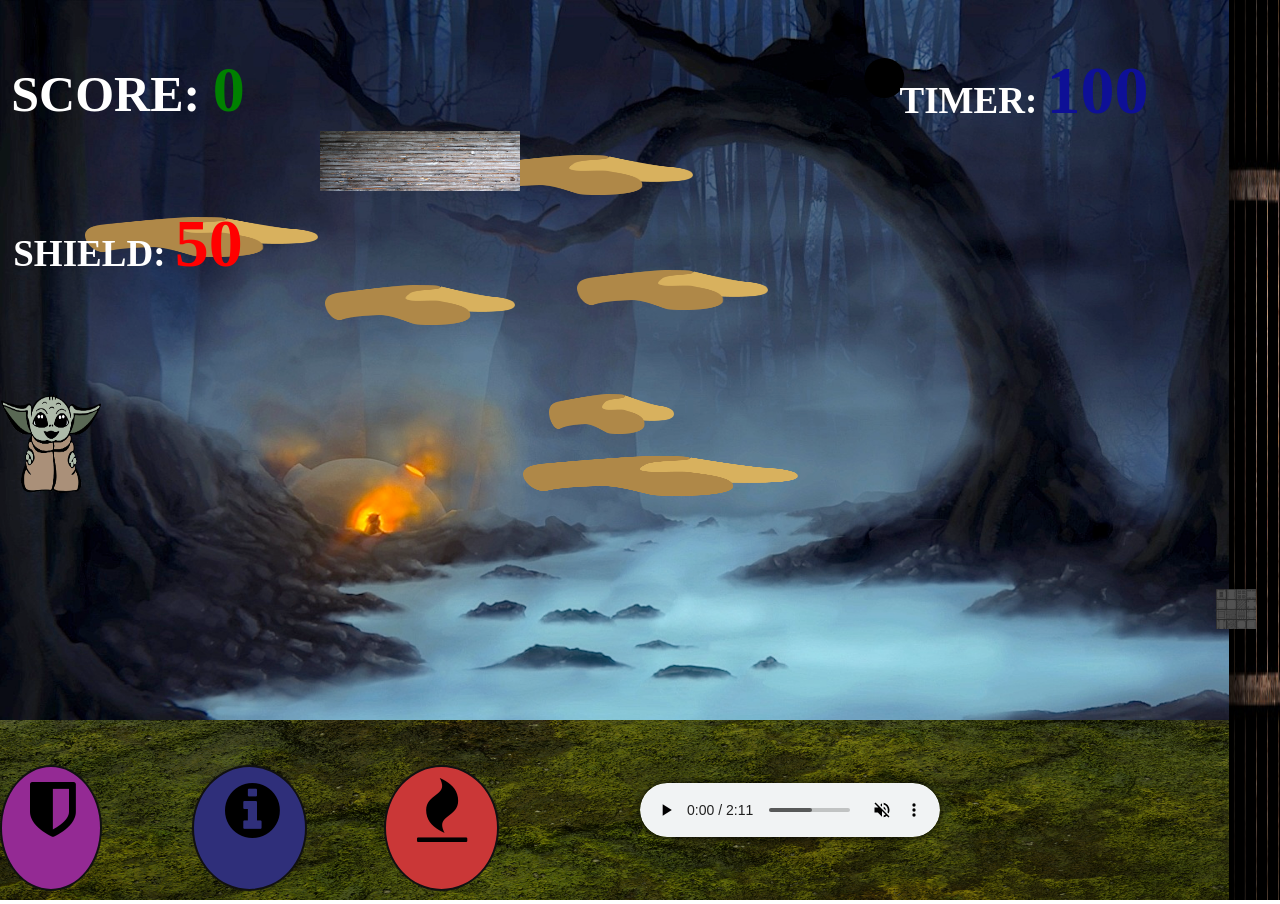
<file: index.html>
<!DOCTYPE html>
<html lang="en">
<head>
    <meta charset="UTF-8">
    <meta http-equiv="X-UA-Compatible" content="IE=edge">
    <meta name="viewport" content="width=device-width, initial-scale=1.0">
    <title>Document</title>
    <link rel="stylesheet" href="https://cdnjs.cloudflare.com/ajax/libs/font-awesome/4.7.0/css/font-awesome.min.css">
    <link rel="stylesheet" href="style.css">
    <script defer src="main.js"></script>
    <script src="JSmodules/ui.js" defer></script>
    <script src="JSmodules/score.js" defer></script>
    <script src="JSmodules/player.js" defer></script>
    <script src="JSmodules/particles.js" defer></script>
    <script src="JSmodules/enemy.js" defer></script>
    <script src="JSmodules/enemyBombs.js" defer></script>
</head>
<body>
    <img class="wall" style="display: none; " src="img/sand1.png" alt="">
    <img style="display: none;" class="yoda" src="img/yoda1.png" alt="">
    <img style="display: none;" class="ground" src="img/bbbfc949048501.58a9d2ce2e7be.jpg" alt="">
    <img style="display: none;" class="build" src="img/73ba0d661ae9fb86d0fbc98cee081d2e.jpg" alt="">
    <img  class="bars" style="display:none;" src="img/360_F_289426387_Z93yC3nZDn0plz731mmXKs5z8VHdTIzt.jpg" alt="">
    <img class="log" style="display: none;" src="img/wood-backdrop-finished.jpg" alt="">
    <img style="display:none" class="yoda2" src="img/yoda2.png" alt="yoda2">
    <div style="display:none;" class="powerUp" >
        <i class="fa fa-fire" style="font-size:64px;margin-left: 28%;margin-top: 10%;"></i>
    </div>
    <div style="display:none;" class="infoBTN" >
        <i class="fa fa-info-circle" style="font-size:64px;margin-left: 28%;margin-top: 10%;"></i>
    </div>
    <div style="display:none;" class="shieldBTN">
        <i style="font-size:64px;margin-left: 28%;margin-top: 10%;" class="fa fa-shield" aria-hidden="true" ></i>
    </div>

    <div  style="display: none;" class="scorePanel">
        
    </div>

    <div style="display: none;" class="lifePanel">

    </div>

    <div class="timer" style="display:none">

    </div>

    <div style="display:none;" class="endingMenu">

    </div>

    <audio class="yodaAudio" controls autoplay muted >
        <source src="sounds/Star Wars Theme Song By John Williams.mp3" >
    </audio>

    <canvas class="canvas"></canvas>
</body>
</html>
</file>
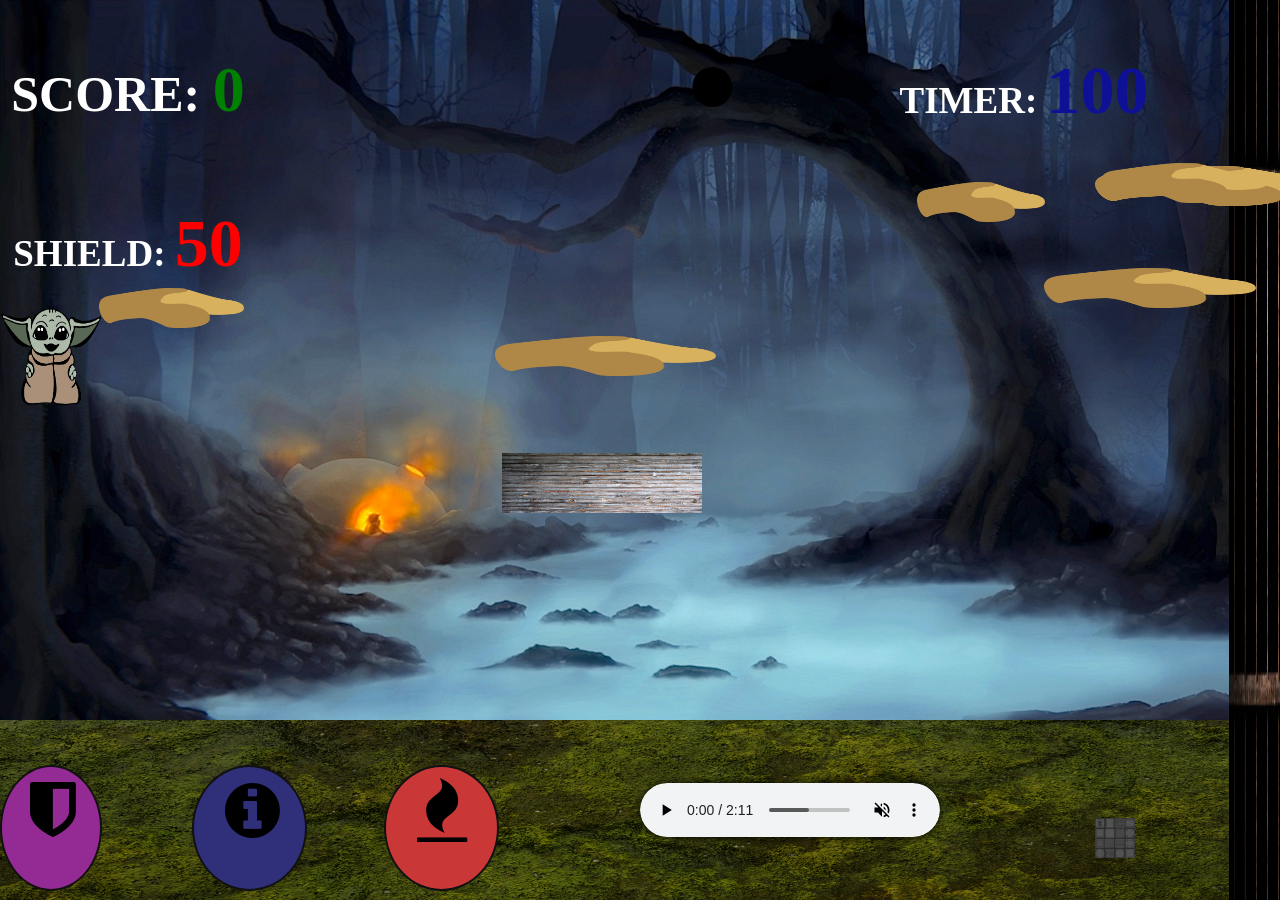
<file: YodaGame/index.html>
<!DOCTYPE html>
<html lang="en">
<head>
    <meta charset="UTF-8">
    <meta http-equiv="X-UA-Compatible" content="IE=edge">
    <meta name="viewport" content="width=device-width, initial-scale=1.0">
    <title>Document</title>
    <link rel="stylesheet" href="https://cdnjs.cloudflare.com/ajax/libs/font-awesome/4.7.0/css/font-awesome.min.css">
    <link rel="stylesheet" href="style.css">
    <script defer src="main.js"></script>
    <script src="JSmodules/ui.js" defer></script>
    <script src="JSmodules/score.js" defer></script>
    <script src="JSmodules/player.js" defer></script>
    <script src="JSmodules/particles.js" defer></script>
    <script src="JSmodules/enemy.js" defer></script>
    <script src="JSmodules/enemyBombs.js" defer></script>
</head>
<body>
    <img class="wall" style="display: none; " src="img/sand1.png" alt="">
    <img style="display: none;" class="yoda" src="img/yoda1.png" alt="">
    <img style="display: none;" class="ground" src="img/bbbfc949048501.58a9d2ce2e7be.jpg" alt="">
    <img style="display: none;" class="build" src="img/73ba0d661ae9fb86d0fbc98cee081d2e.jpg" alt="">
    <img  class="bars" style="display:none;" src="img/360_F_289426387_Z93yC3nZDn0plz731mmXKs5z8VHdTIzt.jpg" alt="">
    <img class="log" style="display: none;" src="img/wood-backdrop-finished.jpg" alt="">
    <img style="display:none" class="yoda2" src="img/yoda2.png" alt="yoda2">
    <div style="display:none;" class="powerUp" >
        <i class="fa fa-fire" style="font-size:64px;margin-left: 28%;margin-top: 10%;"></i>
    </div>
    <div style="display:none;" class="infoBTN" >
        <i class="fa fa-info-circle" style="font-size:64px;margin-left: 28%;margin-top: 10%;"></i>
    </div>
    <div style="display:none;" class="shieldBTN">
        <i style="font-size:64px;margin-left: 28%;margin-top: 10%;" class="fa fa-shield" aria-hidden="true" ></i>
    </div>

    <div  style="display: none;" class="scorePanel">
        
    </div>

    <div style="display: none;" class="lifePanel">

    </div>

    <div class="timer" style="display:none">

    </div>

    <div style="display:none;" class="endingMenu">

    </div>

    <audio class="yodaAudio" controls autoplay muted >
        <source src="sounds/Star Wars Theme Song By John Williams.mp3" >
    </audio>

    <canvas class="canvas"></canvas>
</body>
</html>
</file>
<file: style.css>
* {
    margin: 0;
    padding: 0;
    box-sizing: border-box;
}
body {
    overflow: hidden;
}
.canvas {
    background: url('img/danqc5x-4d792f95-0799-4849-9f22-6e21167f7201.jpg');
    background-repeat: no-repeat;
    background-size: cover;
}
.scorePanel {
    width: 20vw;
    height: 20vh;
    position: absolute;
    z-index: 100;
    align-items: center;
    flex-direction: column;
    justify-content: center;
}
.scorePanel > p {
    font-weight: bold;
    color: #fff;   
    font-size: 50px;
    

}
.scorePanel > p > span{
    color: green;
    font-size: 64px ;
}
.lifePanel {
    width: 20vw;
    height: 20vh;
    position: absolute;
    z-index: 100;
    align-items: center;
    flex-direction: column;
    justify-content: center;
    top: 17%;
}
.lifePanel > p {
    font-weight: bold;
    color: #fff;   
    font-size: 37px;
}
.lifePanel > p > span {
    color: red;
    font-size: 68px;
}
.timer {
    width: 20vw;
    height: 20vh;
    position: absolute;
    z-index: 100;
    align-items: center;
    flex-direction: column;
    justify-content: center;
    left: 70%;

}
.timer > p {
    font-weight: bold;
    color: #fff;   
    font-size: 37px;
}
.timer > p > span {
    color: rgb(14, 16, 150);
    font-size: 68px;
}
.endingMenu {
    width: 100vw;
    height: 100vh;
    position: absolute;
    z-index: 200;
    align-items: center;
    flex-direction: column;
    justify-content: center;
    background-color: rgb(196, 52, 52);

  
}
.endingMenu > p {
    display: flex;
    align-items:center;
    justify-content: center;
    font-weight: bold;
    color: #fff;   
    font-size: 87px;
    width: 80%;

    
}
.endingMenu > p > a{
    
    margin-left: 7%;
    z-index: 300;
    color: #fff;
    font-size: 28px;
    padding: 20px;
    border-radius: 50px;
    border: 1px solid #000;
    background-color: green;
    cursor: pointer;
    transition: 0.3s linear;
}
.endingMenu > article {
    color: #fff;
    font-size: 40px;
}
.endingMenu > p > a:hover {
    box-shadow: 0px 0px 10px green;
    transform: translateY(7px);
    
}
.powerUp {
    position: absolute;
    border: 2px solid rgb(17, 17, 17);
    z-index: 100;
    width: 9vw;
    height: 14vh;
    top: 85%;
    left: 30%;
    border-radius: 50%;
    behavior: url(PIE.htc);
    background-color: rgb(202, 55, 55);
    cursor: pointer;
    transition: 0.5s all ease;

   
}
.powerUp:hover {
    transform:scale(0.9);
    box-shadow: 0px 0px 15px red;
}

.infoBTN {
    position: absolute;
    border: 2px solid rgb(17, 17, 17);
    z-index: 100;
    width: 9vw;
    height: 14vh;
    top: 85%;
    left: 15%;
    border-radius: 50%;
    behavior: url(PIE.htc);
    background-color: rgb(47, 47, 122);
    transition: 0.5s all ease;
    cursor: pointer;
}
.infoBTN:hover {
    transform:scale(0.9);
    box-shadow: 0px 0px 15px blue;
}

.shieldBTN {
    position: absolute;
    border: 2px solid rgb(17, 17, 17);
    z-index: 100;
    width: 8vw;
    height: 14vh;
    top: 85%;
    border-radius: 50%;
    behavior: url(PIE.htc);
    background-color: rgb(148, 42, 148);
    transition: 0.5s all ease;
    cursor: pointer;
}
.shieldBTN:hover {
    transform:scale(0.9);
    box-shadow: 0px 0px 15px purple;
}
.SpeedUpCon {
    z-index: 200;
    position: absolute;

}
.SpeedUpCon > p {
    font-size: 60px;
    color: red;
}
.yodaAudio{
    left: 50%;
    top: 87%;
    position: absolute;
    z-index: 300;
    border-radius: 50px;
    box-shadow: 0px 0px 10px #000;
}
</file>
<file: YodaGame/style.css>
* {
    margin: 0;
    padding: 0;
    box-sizing: border-box;
}
body {
    overflow: hidden;
}
.canvas {
    background: url('img/danqc5x-4d792f95-0799-4849-9f22-6e21167f7201.jpg');
    background-repeat: no-repeat;
    background-size: cover;
}
.scorePanel {
    width: 20vw;
    height: 20vh;
    position: absolute;
    z-index: 100;
    align-items: center;
    flex-direction: column;
    justify-content: center;
}
.scorePanel > p {
    font-weight: bold;
    color: #fff;   
    font-size: 50px;
    

}
.scorePanel > p > span{
    color: green;
    font-size: 64px ;
}
.lifePanel {
    width: 20vw;
    height: 20vh;
    position: absolute;
    z-index: 100;
    align-items: center;
    flex-direction: column;
    justify-content: center;
    top: 17%;
}
.lifePanel > p {
    font-weight: bold;
    color: #fff;   
    font-size: 37px;
}
.lifePanel > p > span {
    color: red;
    font-size: 68px;
}
.timer {
    width: 20vw;
    height: 20vh;
    position: absolute;
    z-index: 100;
    align-items: center;
    flex-direction: column;
    justify-content: center;
    left: 70%;

}
.timer > p {
    font-weight: bold;
    color: #fff;   
    font-size: 37px;
}
.timer > p > span {
    color: rgb(14, 16, 150);
    font-size: 68px;
}
.endingMenu {
    width: 100vw;
    height: 100vh;
    position: absolute;
    z-index: 200;
    align-items: center;
    flex-direction: column;
    justify-content: center;
    background-color: rgb(196, 52, 52);

  
}
.endingMenu > p {
    display: flex;
    align-items:center;
    justify-content: center;
    font-weight: bold;
    color: #fff;   
    font-size: 87px;
    width: 80%;

    
}
.endingMenu > p > a{
    
    margin-left: 7%;
    z-index: 300;
    color: #fff;
    font-size: 28px;
    padding: 20px;
    border-radius: 50px;
    border: 1px solid #000;
    background-color: green;
    cursor: pointer;
    transition: 0.3s linear;
}
.endingMenu > article {
    color: #fff;
    font-size: 40px;
}
.endingMenu > p > a:hover {
    box-shadow: 0px 0px 10px green;
    transform: translateY(7px);
    
}
.powerUp {
    position: absolute;
    border: 2px solid rgb(17, 17, 17);
    z-index: 100;
    width: 9vw;
    height: 14vh;
    top: 85%;
    left: 30%;
    border-radius: 50%;
    behavior: url(PIE.htc);
    background-color: rgb(202, 55, 55);
    cursor: pointer;
    transition: 0.5s all ease;

   
}
.powerUp:hover {
    transform:scale(0.9);
    box-shadow: 0px 0px 15px red;
}

.infoBTN {
    position: absolute;
    border: 2px solid rgb(17, 17, 17);
    z-index: 100;
    width: 9vw;
    height: 14vh;
    top: 85%;
    left: 15%;
    border-radius: 50%;
    behavior: url(PIE.htc);
    background-color: rgb(47, 47, 122);
    transition: 0.5s all ease;
    cursor: pointer;
}
.infoBTN:hover {
    transform:scale(0.9);
    box-shadow: 0px 0px 15px blue;
}

.shieldBTN {
    position: absolute;
    border: 2px solid rgb(17, 17, 17);
    z-index: 100;
    width: 8vw;
    height: 14vh;
    top: 85%;
    border-radius: 50%;
    behavior: url(PIE.htc);
    background-color: rgb(148, 42, 148);
    transition: 0.5s all ease;
    cursor: pointer;
}
.shieldBTN:hover {
    transform:scale(0.9);
    box-shadow: 0px 0px 15px purple;
}
.SpeedUpCon {
    z-index: 200;
    position: absolute;

}
.SpeedUpCon > p {
    font-size: 60px;
    color: red;
}
.yodaAudio{
    left: 50%;
    top: 87%;
    position: absolute;
    z-index: 300;
    border-radius: 50px;
    box-shadow: 0px 0px 10px #000;
}
</file>
